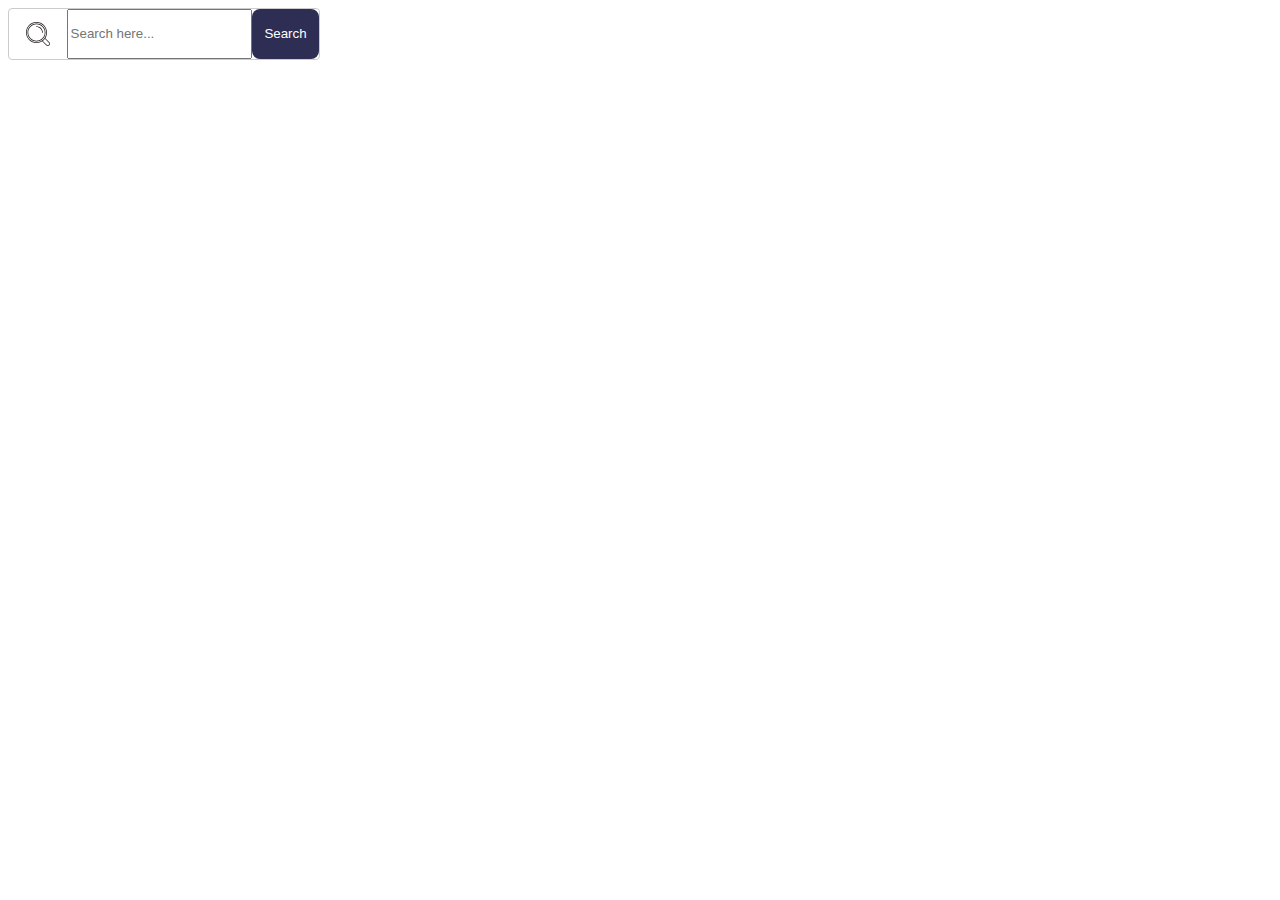
<file: index.html>
<!DOCTYPE html>
<html lang="en">
<head>
    <meta charset="UTF-8">
    <meta name="viewport" content="width=device-width, initial-scale=1.0">
    <title>Meta- Interactive CSS</title>
    <link rel="stylesheet" href="styles.css">
</head>
<body>
    <!-- <div class="flex-container">
        <div class="box box1">  One..</div>
        <div class="box box2">  Two..</div>
        <div class="box box3">  Three..</div>
        <div class="box box4">  Four..</div>
        <div class="box box5">  Five..</div>
        <div class="box box6">  Six..</div>
        <div class="box box7">  Seven..</div>
        <div class="box box8">  eight..</div>
    </div> -->
    <div class="container">
        <img src="Images/search.svg" alt="Search icon" class="icon" style="width: 32px;height: 24px;">
        <input type="search" name="search" id="search" placeholder="Search here..." class="searchbox">
        <input type="submit" value="Search" class="searchButton">
    </div>
</body>
</html>
</file>
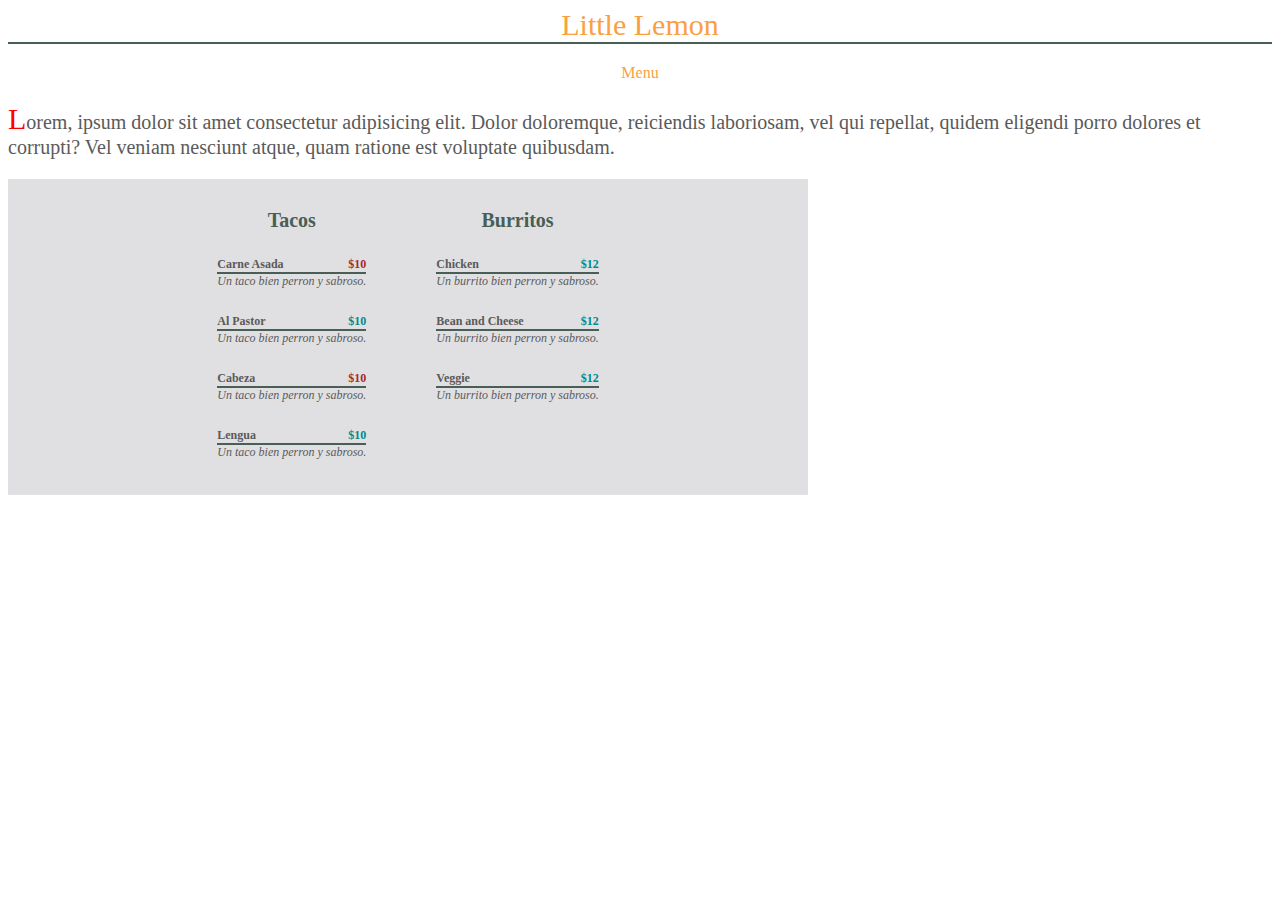
<file: CSS_Selector/index.html>
<!DOCTYPE html>
<html>

<head>
    <title>Little Lemon</title>
    <link rel="stylesheet" href="style.css">
</head>

<body>
    <div class="ll"> Little Lemon </div>
    <div class="menu"> Menu </div>
    <div class="menu-description">
        <p>Lorem, ipsum dolor sit amet consectetur adipisicing elit. Dolor doloremque, reiciendis laboriosam, vel qui repellat, quidem eligendi porro dolores et corrupti? Vel veniam nesciunt atque, quam ratione est voluptate quibusdam.</p>
    </div>
    <div class="menu-container">
    
        <!-- Section starts: Tacos -->
        <div class="section">
            
            <h3 class="meal-type">Tacos</h2>
                <!-- Item Starts -->
                <div class="item-name">
                    
                    <div class="label">Carne Asada</div>
                    <b class="low">$10</b>
                    <div class="description"> Un taco bien perron y sabroso.</div>
                </div>

                <div class="item-name">
                    <div class="label">Al Pastor</div>
                    <b>$10</b>
                    <div class="description"> Un taco bien perron y sabroso.</div>
                </div>

                <div class="item-name">
                    <div class="label">Cabeza</div>
                    <b class="low">$10</b>
                    <div class="description">Un taco bien perron y sabroso.</div>
                </div>

                <div class="item-name">
                    <div class="label">Lengua</div>
                    <b>$10</b>
                    <div class="description">Un taco bien perron y sabroso.</div>
                </div>
                <!-- Item Ends -->

        </div>
        <!-- Section ends: Tacos -->

        <!-- Section starts: Burritos -->
        <div class="section">
            <h3 class="meal-type">Burritos</h2>
                <!-- Item Starts -->
                <div class="item-name">
                    <div class="label">Chicken</div>
                    <b>$12</b>
                    <div class="description"> Un burrito bien perron y sabroso.</div>
                </div>

                <div class="item-name">
                    <div class="label">Bean and Cheese</div>
                    <b>$12</b>
                    <div class="description">Un burrito bien perron y sabroso.</div>
                </div>

                <div class="item-name">
                    <div class="label">Veggie</div>
                    <b>$12</b>
                    <div class="description">Un burrito bien perron y sabroso.</div>
                </div>
                <!-- Item Ends -->

        </div>
        <!-- Section ends: Tacos -->

    </div>
</body>
</html>
</file>
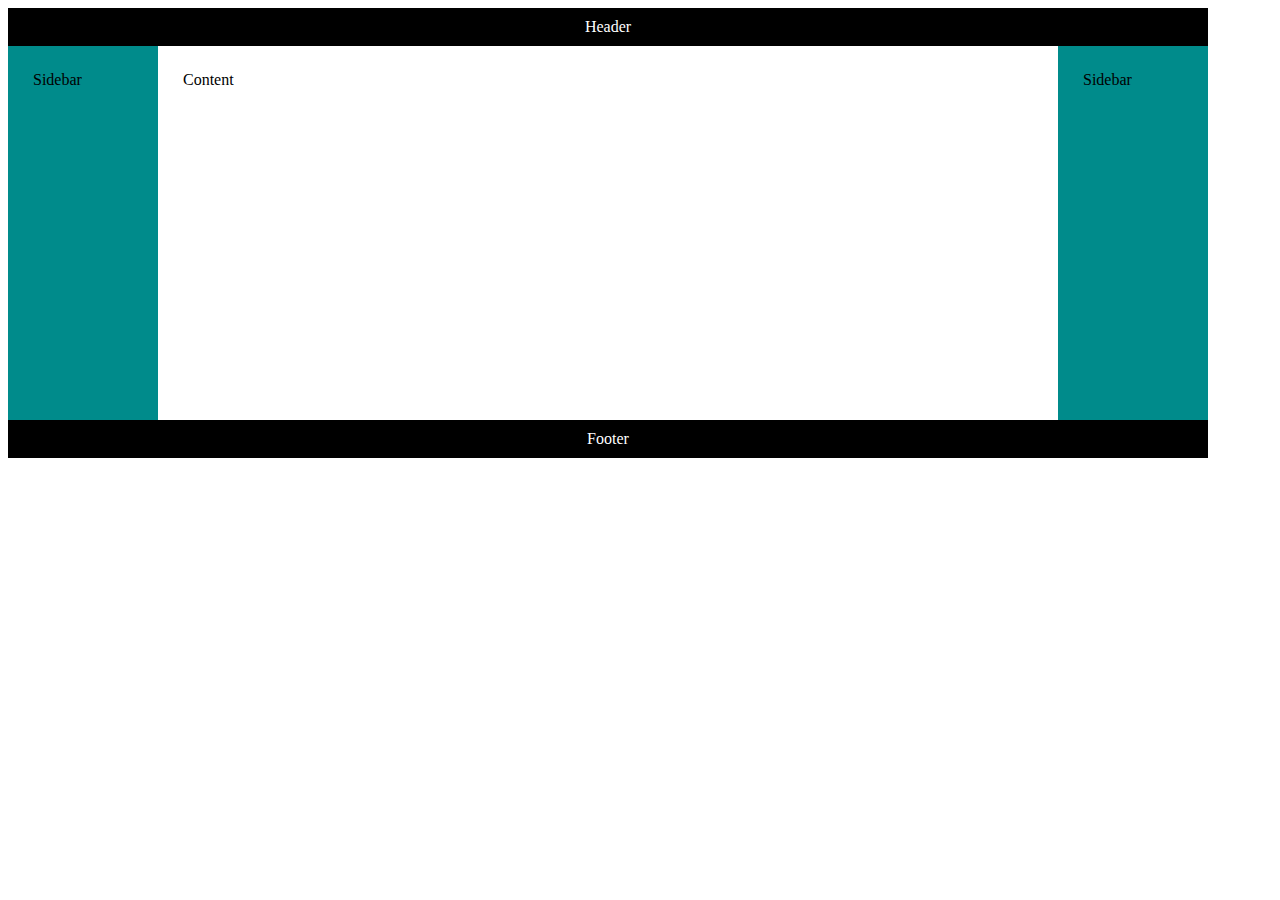
<file: CSSGrid/index.html>
<!DOCTYPE html>

<html>
<head>
  <link rel="stylesheet" href="styles.css">
  <title>CSS Grid</title>
</head>

<body>
    <div class="container">
        <header class="header"> Header </header>
        <main class="main"> Content </main>
        <div class="sidebar left"> Sidebar </div>
        <div class="sidebar right"> Sidebar </div>
        <footer class="footer"> Footer </footer>
    </div>
</body>

</html>
</file>
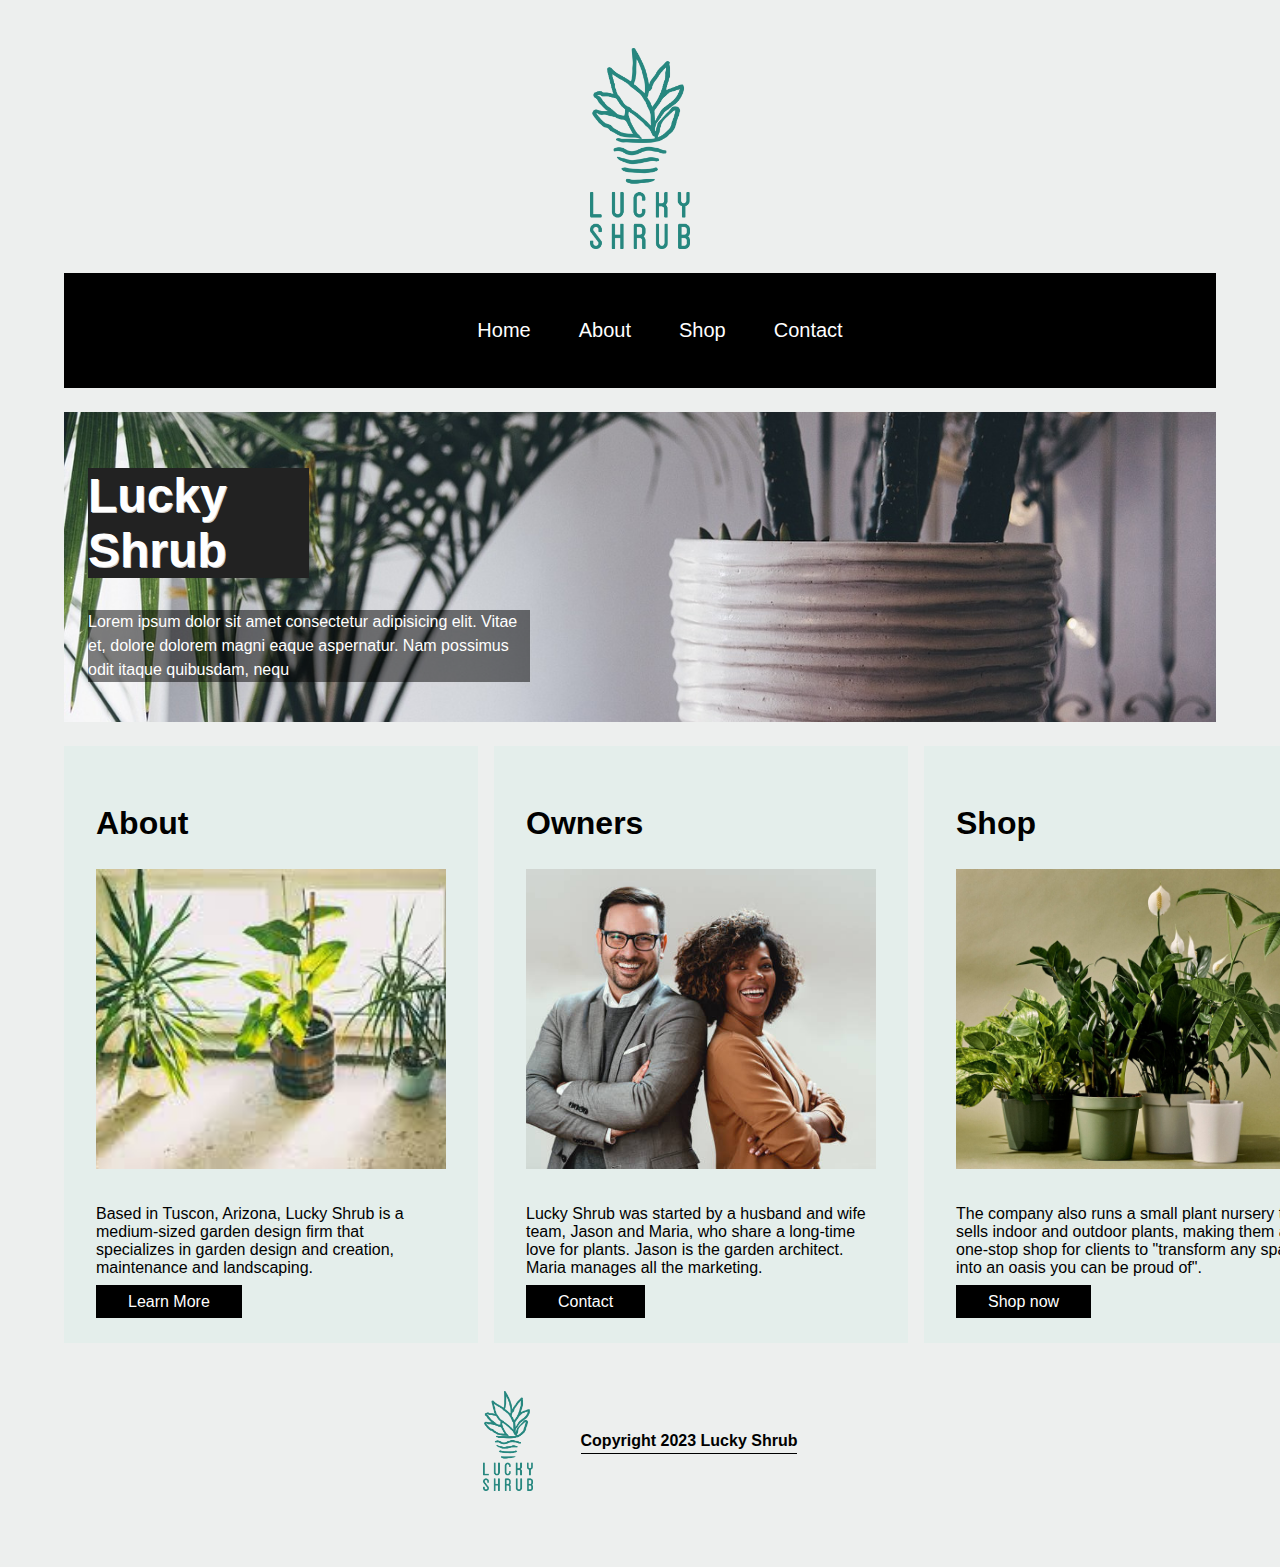
<file: Project - Lucky Shrub/index.html>
<!DOCTYPE html>
<html lang="en">
<head>
    <meta charset="UTF-8">
    <meta http-equiv="X-UA-Compatible" content="IE=edge">
    <meta name="viewport" content="width=device-width, initial-scale=1.0">
    <link rel="stylesheet" href="styles.css">
    <title>Lucky Shrub</title>
</head>
<body>
    <!-- Based in Tuscon, Arizona, Lucky Shrub is a medium-sized garden design firm that specializes in garden design and creation, maintenance and landscaping. The company also runs a small plant nursery that sells indoor and outdoor plants, making them a one-stop shop for clients to "transform any space into an oasis you can be proud of". Lucky Shrub was started by a husband and wife team, Jason and Maria, who share a long-time love for plants. Jason is the garden architect. He creates and oversees all designs while managing his team of landscapers. Maria manages all the marketing for the company and oversees the nursery. -->
    <header>
        <img src="images/logo.png">
    </header>
    <nav>
        <ul>
            <li><a href="index.html">Home</a></li>
            <li><a href="index.html">About</a></li>
            <li><a href="index.html">Shop</a></li>
            <li><a href="index.html">Contact</a></li>
        </ul>
    </nav>
    <main>
        <section>
            <article>
                <h1>Lucky Shrub</h1>
                <p id="intro">Lorem ipsum dolor sit amet consectetur adipisicing elit. Vitae et, dolore dolorem magni eaque aspernatur. Nam possimus odit itaque quibusdam, nequ</p>
            </article>
        </section>
        <section>
            <article>
                <h2>About</h2>
                <img src="images/about.jpg" class="img-thumb">
                <p>Based in Tuscon, Arizona, Lucky Shrub is a medium-sized garden design firm that specializes in garden design and creation, maintenance and landscaping.</p>
                <a href="#" class="btn">Learn More</a>
            </article>
            <article>
                <h2>Owners</h2>
                <img src="images/owner.jpg" class="img-thumb">
                <p>Lucky Shrub was started by a husband and wife team, Jason and Maria, who share a long-time love for plants. Jason is the garden architect. Maria manages all the marketing.</p>
                <a href="#" class="btn">Contact</a>

            </article>
            <article>
                <h2>Shop</h2>
                <img src="images/shop.jpg" class="img-thumb">
                <p>The company also runs a small plant nursery that sells indoor and outdoor plants, making them a one-stop shop for clients to "transform any space into an oasis you can be proud of".</p>
                <a href="#" class="btn">Shop now</a>

            </article>
        </section>
    </main>
    <footer>
        <div>
            <img src="images/logo.png">
        </div>
        <div>
            <p>Copyright 2023 Lucky Shrub</p>
        </div>
    </footer>
</body>
</html>
</file>
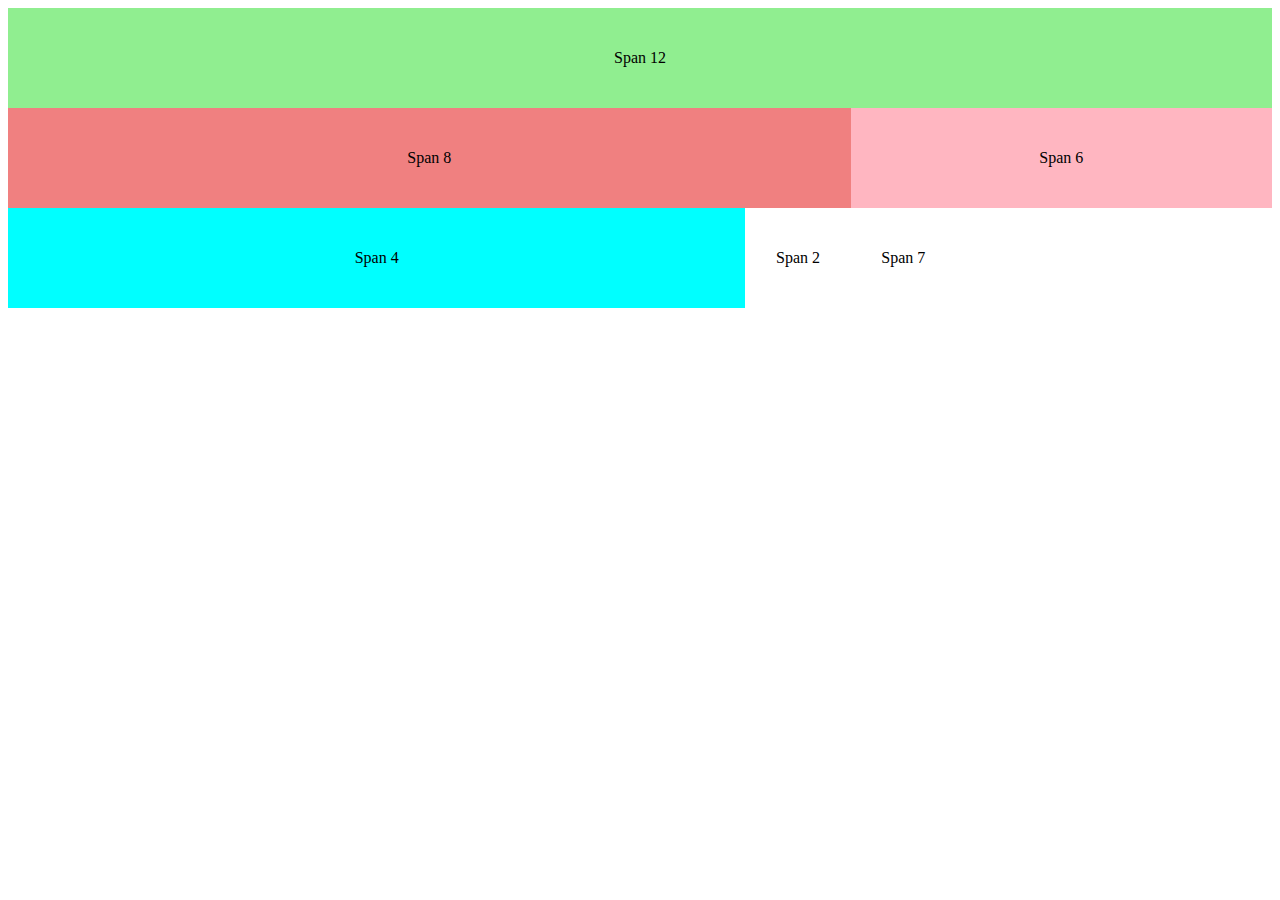
<file: CSSGrid/gridtwele.html>
<!DOCTYPE html>
<html lang="en">
<head>
    <meta charset="UTF-8">
    <meta name="viewport" content="width=device-width, initial-scale=1.0">
    <title>Document</title>
    <link rel="stylesheet" href="gridtwelve.css">
</head>
<body>
    <div class="parent">
        <div class="segment twelve">Span 12</div>
        <div class="segment eight">Span 8</div>
        <div class="segment six">Span 6</div>
        <div class="segment four">Span 4</div>
        <div class="segment two">Span 2</div>
        <div class="segment seven">Span 7</div>
    </div>
</body>
</html>
</file>
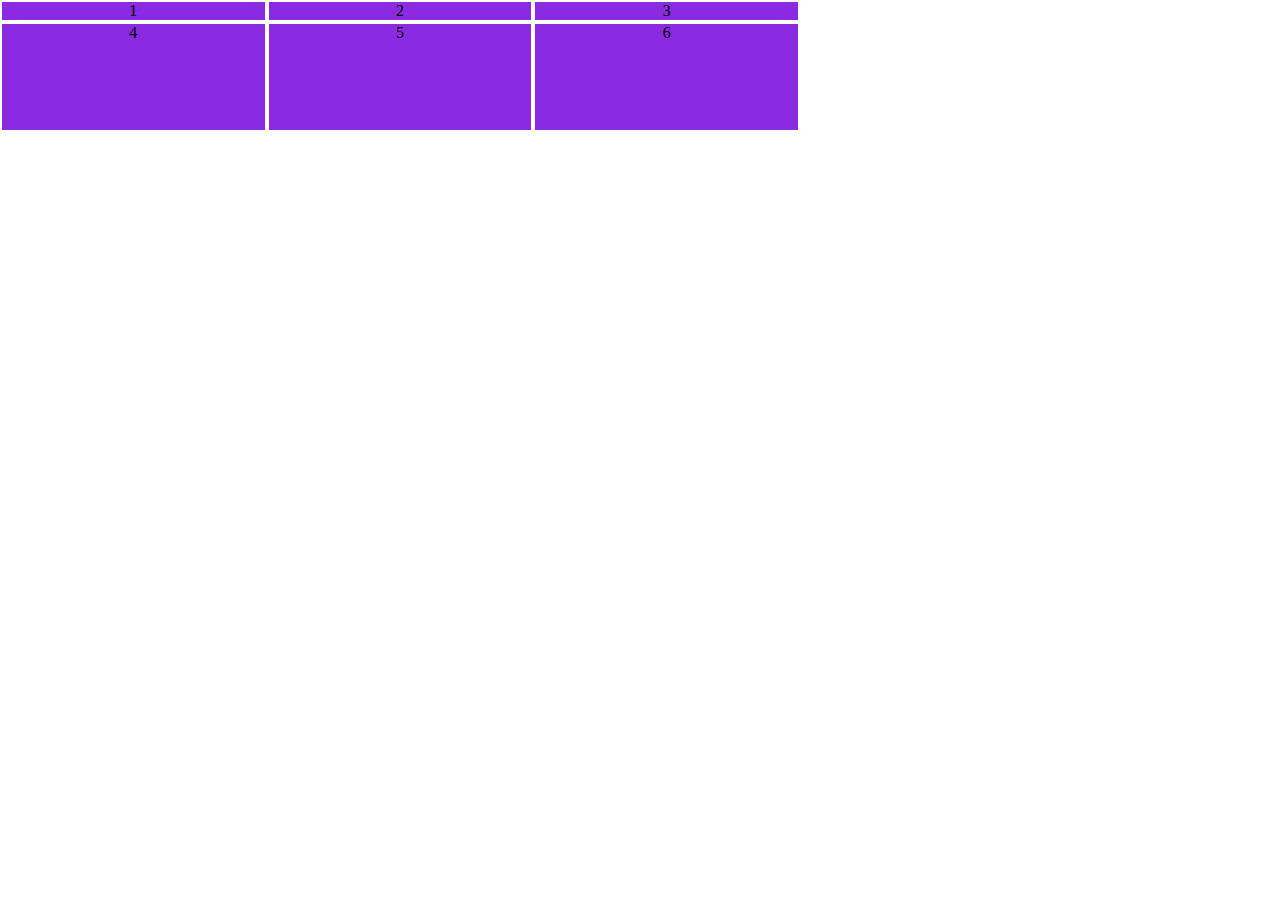
<file: CSSGrid/learncssgrid.html>
<!DOCTYPE html>
<html lang="en">
<head>
    <meta charset="UTF-8">
    <meta name="viewport" content="width=device-width, initial-scale=1.0">
    <title>Learn CSS Grid</title>
    <link rel="stylesheet" href="learncssgrid.css"/>
</head>
<body>
    <div class="grid-container">
        <div class="item item-1">1</div>
        <div class="item item-2">2</div>
        <div class="item item-3">3</div>
        <div class="item item-4">4</div>
        <div class="item item-5">5</div>
        <div class="item item-6">6</div>
    </div>
</body>
</html>
</file>
<file: styles.css>
.container{
    display: inline-flex;
    flex:1 1 300px;
    border: 1px solid #ccc;
    border-radius: 4px;
    overflow: hidden;
}

.icon{
    padding: 0.8rem;
}
.searchBox{
    border:0;
    flex: 1;
}
.searchButton{
    background-color: rgb(46, 46, 85);
    color: #fff;
    border: 0;
    padding: 0.8rem;
    border-radius: 8px;
}



















.box{
    background-color: aquamarine;
    border-radius: 5px;
    margin: 2px;
    padding: 10px;
}
.flex-container{
    display: flex;
    justify-content: center;
    align-items:flex-end;
    gap:10px;
    /* flex-direction: column; */
    flex-wrap: wrap;

}
.box3{
    background-color: blanchedalmond;
    align-self: center;
    flex: 1 1 auto;
}
.box5
{
    background-color: red;
    align-self: start;
    flex: 1 0 auto;
}
.box7
{
    background-color: blue;
    align-self: center;
}
</file>
<file: CSS_Selector/style.css>
/* Properties for other selectors */
*{
    font-family: Monaco;
}
*::selection{
    background-color: #000;
    color: #fff;
}
.menu, .ll{
    text-align: center;
    color:#FA9F42;
}

.ll{
    font-size: 30px;
    margin-bottom: 20px;
    border-bottom: 2px solid #495E57;
}

.menu-container {
    max-width: 800px;
    display: flex;
    justify-content: center;
    background-color:#E0E0E2;
}

.menu-description p::first-letter{
    font-size: 30px;
    color:red;
}
/* Add rules for the steps mentioned below */
.section{
    padding:10px;
}
.label{
    font-weight: bold;
}
.description {
    font-style: italic;
    border-top: 2px solid #495E57;
}
.item-name {
	margin: 25px;
	font-size: 12px;
}
b {
    float: right;
    margin-top: -15px;
    color: darkcyan;
}
div>h3{
    font-size: 20px;
    margin: 20px;
    text-align: center;
    color: #495E57;

}
.label + .low {
    color: brown; 
  }

  div ~ div {
    color: rgb(90, 90, 90);
  }

  .menu-description{
    font-size: 20px;
  }
  .menu-description::selection{
    background-color: black;
    color:white;
  }
</file>
<file: CSSGrid/styles.css>
/* Add code for container class below */
.container {
    /* Add rules here */
    display: grid;
    max-width: 1200px;
    min-height: 50vh;
    grid-template-columns: 100%;
    grid-template-rows: auto auto 1fr auto auto;
    grid-template-areas: "header" "left" "main" "right" "footer";

}
/* Add media rules for container class below */
@media (min-width: 440px) {
    .container {
    /* Add rules here */
    grid-template-columns: 150px 1fr 150px;
    grid-template-rows: auto 1fr auto;
    grid-template-areas: "header header header" 
                     "left main right" 
					 "footer footer footer";
    }
}


/* Properties for other selectors */
.header {
    grid-area: header;
    padding: 10px;
    background-color:black;
    color: #fff;
    text-align: center;
}
  
.main {
    grid-area: main;
    padding: 25px;
    display: inline-g;
}
  
.left {
    grid-area: left;
    background-color: peachpuff;
  }
  
.right {
    grid-area: right;
  }
  
.footer {
    grid-area: footer;
    padding: 10px;
    background-color:black;
    color: #fff;
    text-align: center;
  }
  
.sidebar {
    padding: 25px;
    background-color:darkcyan;
  }
</file>
<file: Project - Lucky Shrub/styles.css>
body{
    background-color: #edefee;
    font-family:'Lucida Sans', 'Lucida Sans Regular', 'Lucida Grande', 'Lucida Sans Unicode', Geneva, Verdana, sans-serif;
    margin-top: 3rem;
    margin-bottom: 3rem;
    margin-left: 5%;
    margin-right: 5%;
}
h1{
    font-size: 3rem;
}
h2{
    font-size: 2rem;
}

header>img{
    display: block;
    margin-left: auto;
    margin-right: auto;
    width:100px;
}
nav{
    background-color: #000;
    padding: 30px 0;
    margin:1.5em 0;
}
nav ul{
    display: flex;
    justify-content: center;
    align-items: center;
    list-style: none;
    text-align: center;
}
nav li{
    margin-right: 1.5em;
    margin-left: 1.5em;    
}
nav a{
    font-size: 20px;
    text-decoration: none;
    color:#fff;
}
nav a:visited{
    color:rgb(14, 230, 230);
}

nav a:hover{
    color:rgb(16, 165, 165);
}
nav a:active{
    color:rgb(16, 165, 165);
}
section{
    display: flex;
    /* flex-wrap: wrap; */
    gap: 1em;

}
main section:nth-child(1){
    background-image: url('images/banner.jpg');
    background-position: center;
    background-repeat: no-repeat;
    background-size: cover;
}
main section:nth-child(1) h1{
    text-shadow: 1px 1px #ccc;
    background-color: #222;
    color:#fff;
    width: 20%;
}

#intro{
    background-color: rgba(0, 0, 0, 0.5);
    color:#fff;
    width: 40%;
    word-wrap: break-word;
    line-height: 1.5em;
}
article{
    flex:1;
    padding: 1.5em;
}    
main section:nth-child(2) article{
    background-color: rgba(209, 235, 230, 0.3);
    padding: 2em;
    margin-top:1.5em;
    margin-bottom:1.5em;
}
.img-thumb{
    width: 350px;
    height: 300px;
    object-fit: cover;
    margin-bottom: 1em;
}
.btn{
    text-decoration: none;
    color: #fff;
    background-color: #000;
    padding:0.5rem 2rem;
    margin-top:1.5em;
    margin-bottom:1.5em;
}
.btn:hover{
    background-color: rgb(16, 165, 165);
}
footer{
    /* background-color: aqua; */
    padding: 1.5em;
    display: flex;align-items: center;
    justify-content:center;
    gap: 3em;
}
footer div img{
    width:50px;
}
footer div>p{
    font-weight: 600;
    padding-bottom:3px;
    border-bottom: 1px solid #000;
}
</file>
<file: CSSGrid/gridtwelve.css>
.parent{
    display: grid;
    grid-template-columns: repeat(12,1fr);
}
.segment{
    display: grid;
    place-items: center;
    grid-template-rows: 100px ;
}
.twelve{
    background-color: lightgreen;
    grid-column: 1/span 12;
}
.eight{
    background-color: lightcoral;
    grid-column: 1/span 8;
}
.six{
    background-color: lightpink;
    grid-column: 9/span12;
}
.four{
    background-color: aqua;
    grid-column:  1/span 7;
}
</file>
<file: CSSGrid/learncssgrid.css>
body{
    margin: 0px;
    padding: 0px;
}
.grid-container{
    width: 800px;
    display: grid;
    /* grid-template-rows: 100px 400px 50px; */
    grid-template-columns: 1fr 1fr 1fr;
    grid-template-rows: 1fr 5fr 1fr;

}
.item{
    background-color: blueviolet;
    margin:2px;
    text-align: center;
}
</file>
